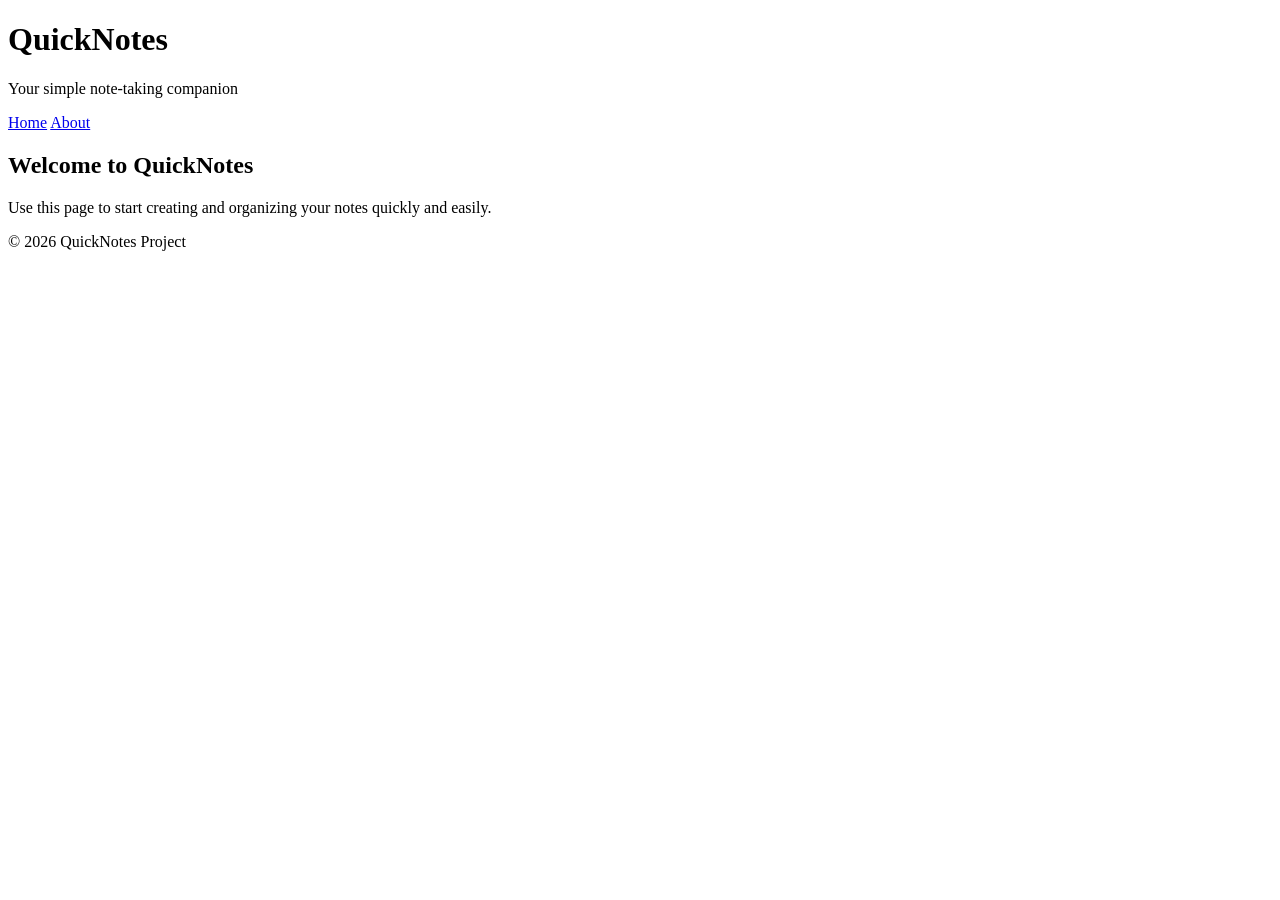
<file: day-1/index.html>
<!DOCTYPE html>
<html lang="en">
<head>
  <meta charset="UTF-8">
  <title>QuickNotes</title>
</head>
<body>
  <header>
    <h1>QuickNotes</h1>
    <p>Your simple note‑taking companion</p>
    <nav>
      <a href="index.html">Home</a>
      <a href="about.html">About</a>
    </nav>
  </header>

  <main>
    <h2>Welcome to QuickNotes</h2>
    <p>Use this page to start creating and organizing your notes quickly and easily.</p>
  </main>

  <footer>
    <p>&copy; 2026 QuickNotes Project</p>
  </footer>
</body>
</html>
</file>
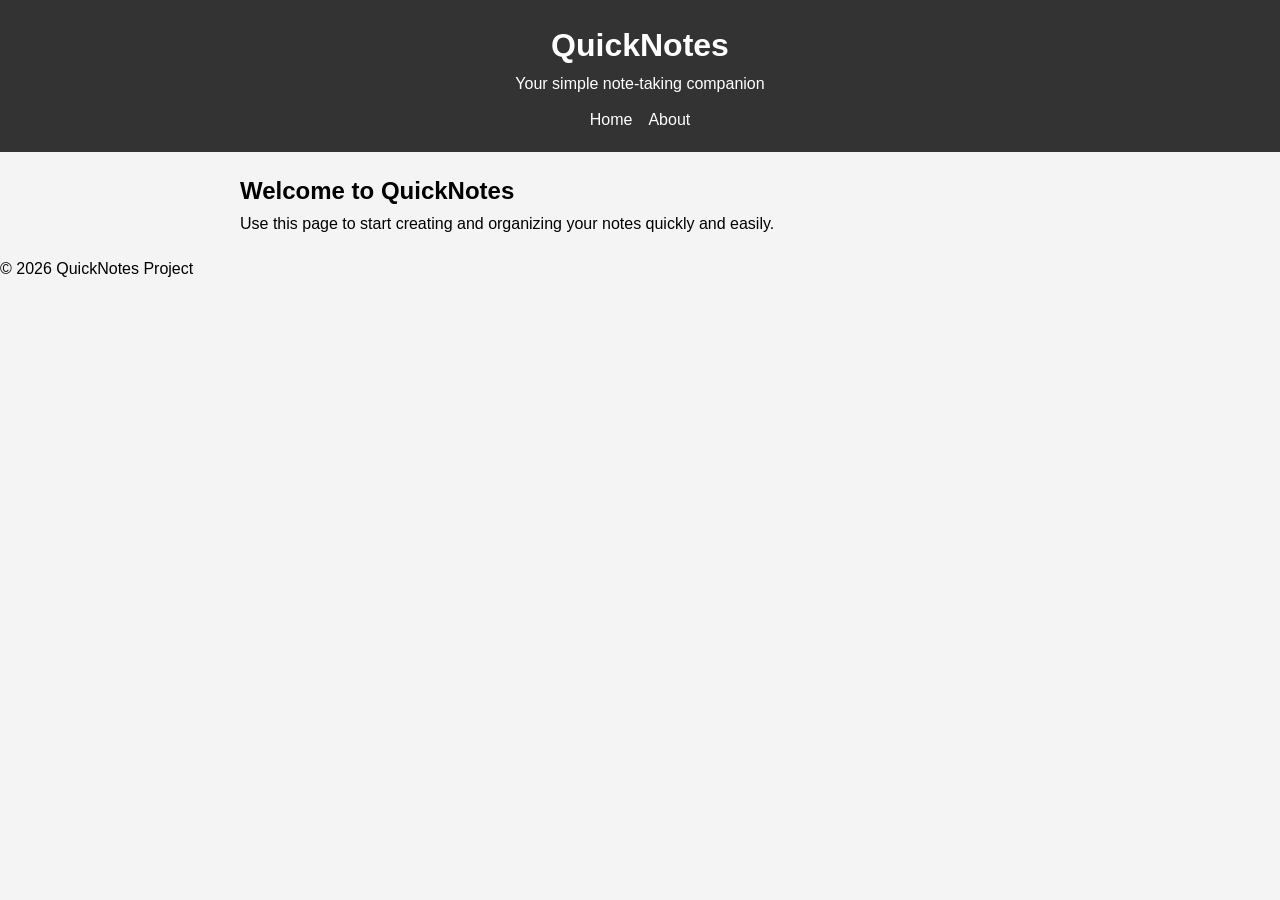
<file: day-2/index.html>
<!DOCTYPE html>
<html lang="en">
<head>
  <meta charset="UTF-8">
  <title>QuickNotes</title>
  <link rel="stylesheet" href="style.css">
</head>
<body>
  <header>
    <h1>QuickNotes</h1>
    <p>Your simple note‑taking companion</p>
    <nav>
      <a href="index.html">Home</a>
      <a href="about.html">About</a>
    </nav>
  </header>

  <main>
    <h2>Welcome to QuickNotes</h2>
    <p>Use this page to start creating and organizing your notes quickly and easily.</p>
  </main>

  <footer>
    <p>&copy; 2026 QuickNotes Project</p>
  </footer>
</body>
</html>
</file>
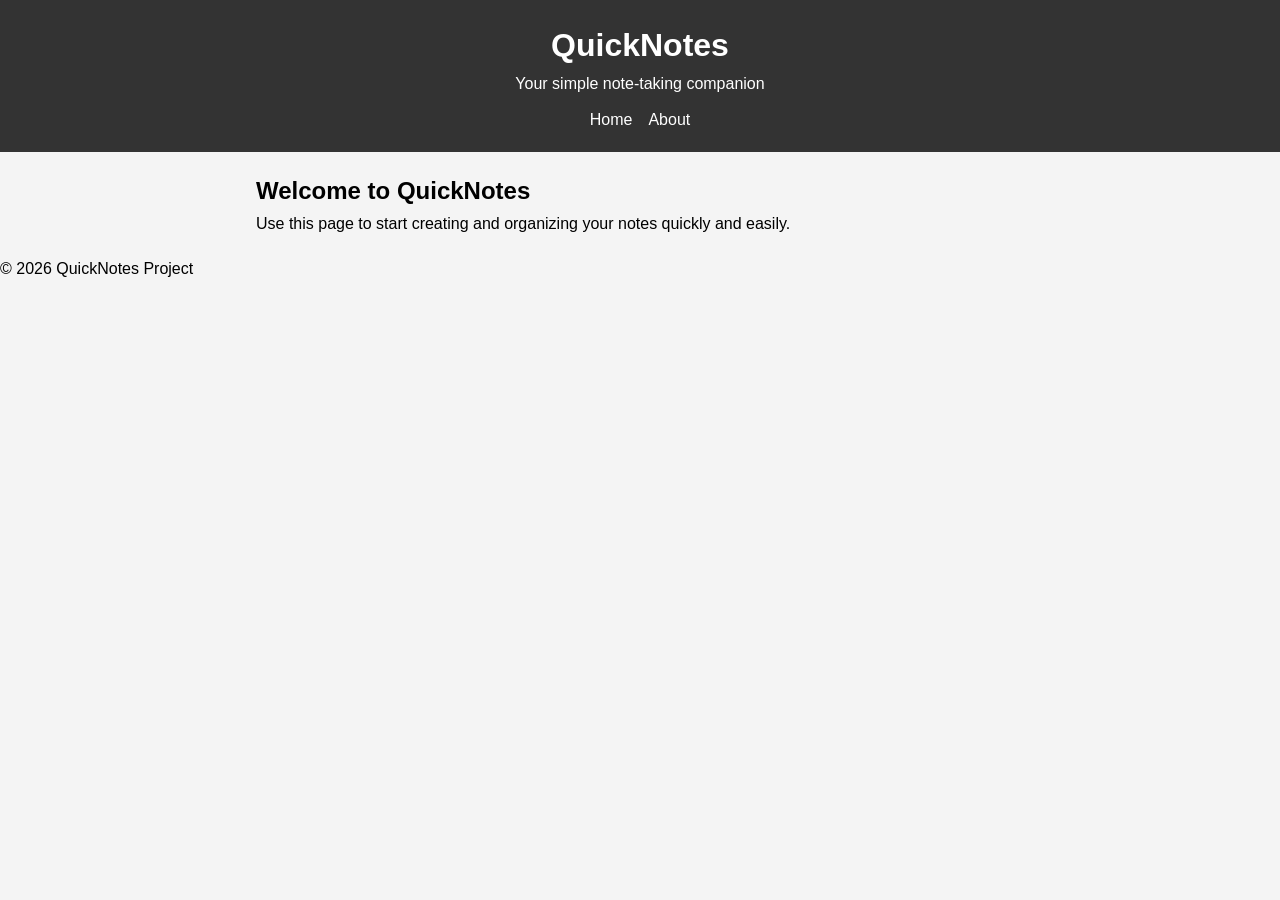
<file: day2/index.html>
<!DOCTYPE html>
<html lang="en">
<head>
  <meta charset="UTF-8">
  <meta name="viewport" content="width=device-width, initial-scale=1.0">
  <title>QuickNotes</title>
  <link rel="stylesheet" href="style.css">
</head>
<body>
  <header>
    <h1>QuickNotes</h1>
    <p>Your simple note‑taking companion</p>
    <nav>
      <a href="index.html">Home</a>
      <a href="about.html">About</a>
    </nav>
  </header>

  <main>
    <h2>Welcome to QuickNotes</h2>
    <p>Use this page to start creating and organizing your notes quickly and easily.</p>
  </main>

  <footer>
    <p>&copy; 2026 QuickNotes Project</p>
  </footer>
</body>
</html>
</file>
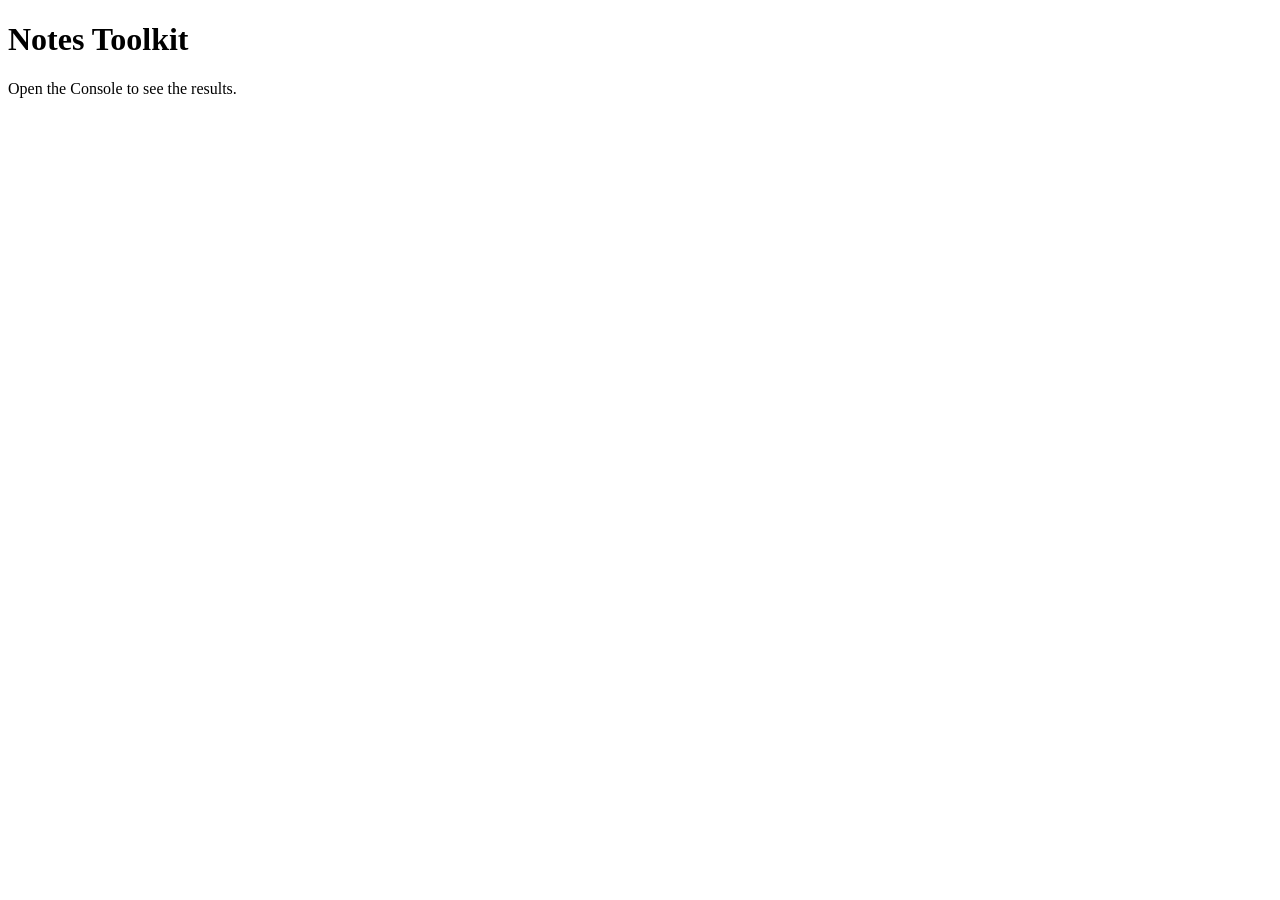
<file: day3/index.html>
<!DOCTYPE html>
<html lang="en">
<head>
  <meta charset="UTF-8">
  <meta name="viewport" content="width=device-width, initial-scale=1">
  <title>Notes Toolkit</title>
  <script src="script.js" defer></script>
</head>
<body>
  <h1>Notes Toolkit</h1>
  <p>Open the Console to see the results.</p>
</body>
</html>
</file>
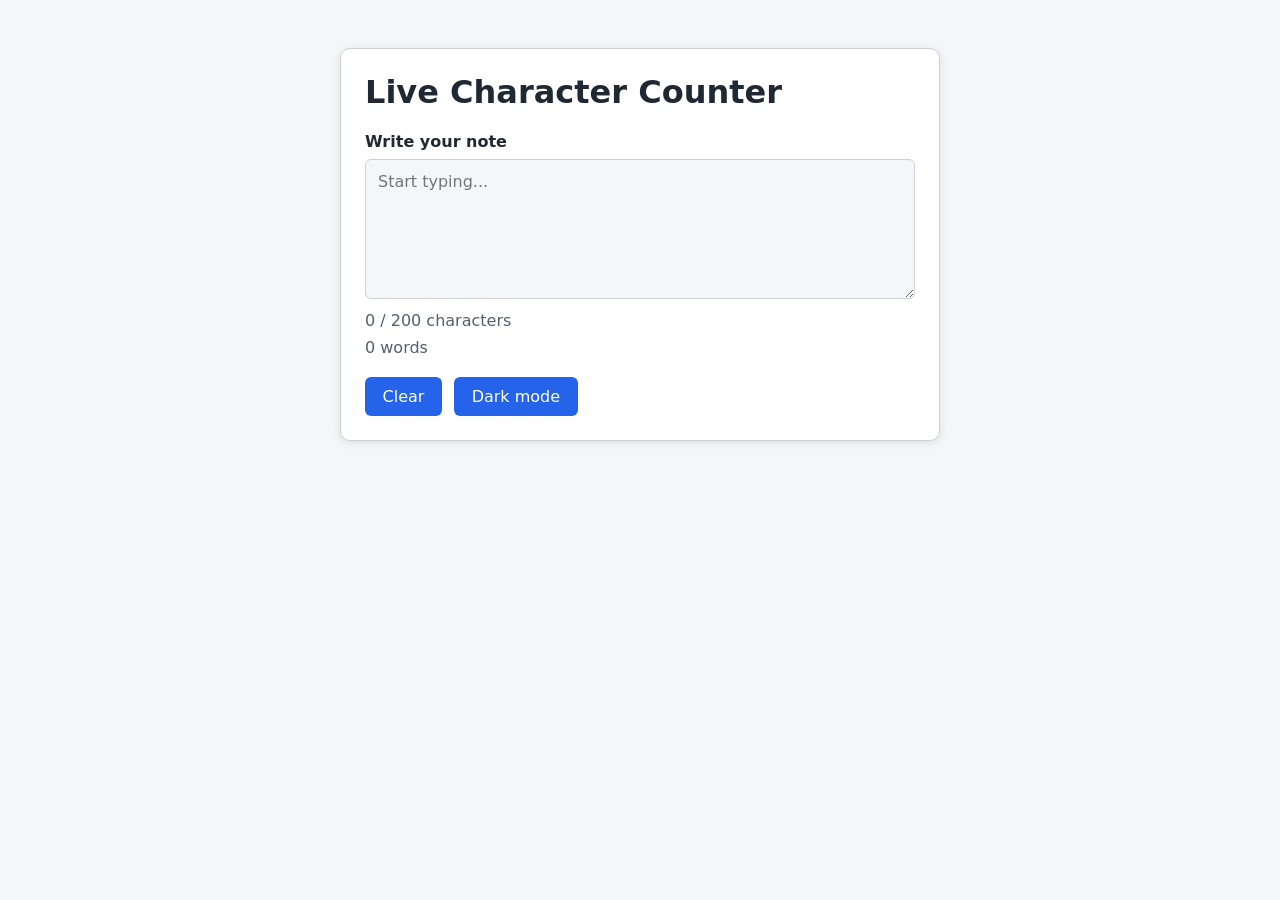
<file: day4/index.html>
<!DOCTYPE html>
<html lang="en">
<head>
  <meta charset="UTF-8">
  <meta name="viewport" content="width=device-width, initial-scale=1.0">
  <title>Live Character Counter</title>
  <link rel="stylesheet" href="style.css">
  <script src="script.js" defer></script>
</head>
<body>
  <main>
    <h1>Live Character Counter</h1>

    <label for="note-text">Write your note</label>
    <textarea id="note-text" name="note-text" rows="6" placeholder="Start typing..."></textarea>

    <p id="char-count">0 / 200 characters</p>
    <p id="word-count">0 words</p>

    <div class="buttons">
      <button id="clear-btn" type="button">Clear</button>
      <button id="theme-toggle" type="button">Dark mode</button>
    </div>
  </main>
</body>
</html>
</file>
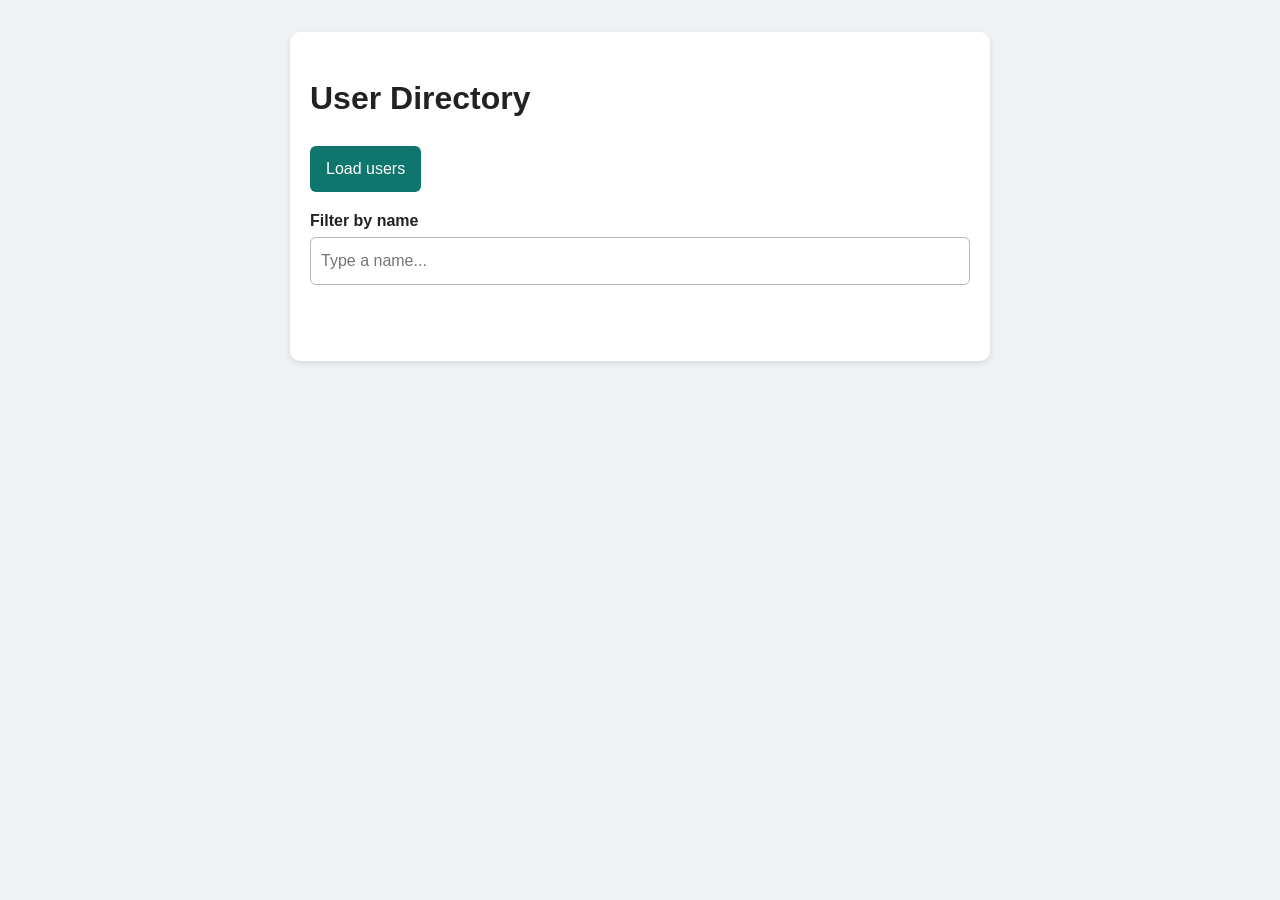
<file: day5/Index.html>
<!DOCTYPE html>
<html lang="en">
<head>
  <meta charset="UTF-8">
  <meta name="viewport" content="width=device-width, initial-scale=1.0">
  <title>User Directory</title>
  <script src="users.js" defer></script>
  <style>
    * { box-sizing: border-box; }
    body { margin: 0; padding: 1rem; font-family: Arial, sans-serif; line-height: 1.6; background: #eef2f5; color: #222; }
    main { max-width: 700px; margin: 1rem auto; padding: 1.25rem; background: #fff; border-radius: 10px; box-shadow: 0 2px 6px rgba(0, 0, 0, 0.1); }
    label { display: block; margin: 1rem 0 4px; font-weight: bold; }
    input { width: 100%; padding: 10px; font: inherit; border: 1px solid #b0b8c0; border-radius: 6px; }
    button { padding: 10px 16px; font: inherit; color: #fff; background: #0f766e; border: none; border-radius: 6px; cursor: pointer; }
    button:hover { background: #0b5550; }
    button:disabled { background: #8aa8a5; cursor: not-allowed; }
    #status { color: #555; min-height: 1.5rem; }
    #users-list { padding: 0; list-style: none; }
    .user { margin-bottom: 12px; padding: 12px 14px; border: 1px solid #dde2e6; border-left: 6px solid #0f766e; border-radius: 8px; background: #fafafa; }
    .user p { margin: 0; }
    .user-name { font-weight: bold; font-size: 1.1rem; }
    .message { color: #666; }
  </style>
</head>
<body>
  <main>
    <h1>User Directory</h1>

    <button id="load-users" type="button">Load users</button>

    <label for="filter-input">Filter by name</label>
    <input type="text" id="filter-input" name="filter-input" placeholder="Type a name...">

    <p id="status" aria-live="polite"></p>
    <ul id="users-list"></ul>
  </main>
</body>
</html>
</file>
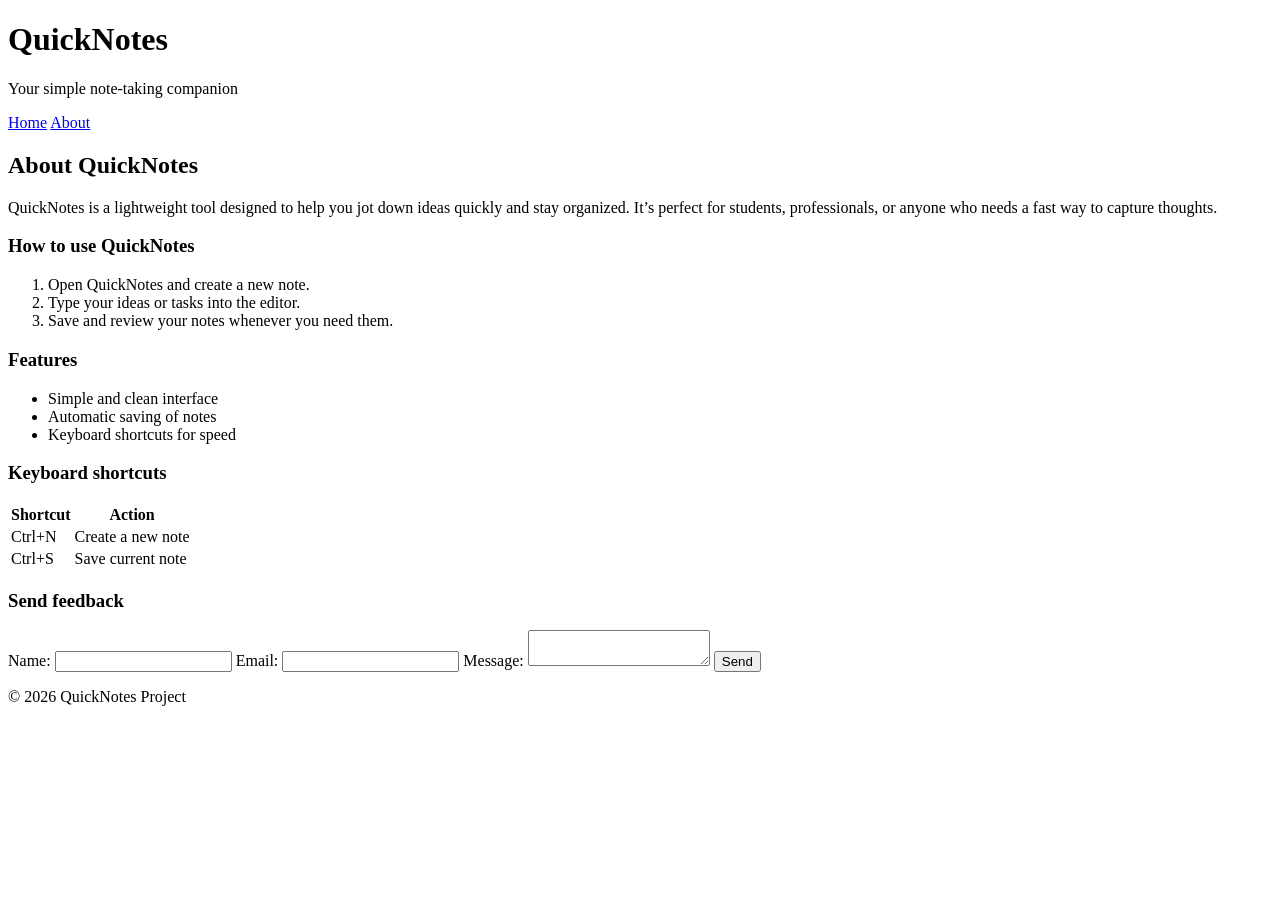
<file: day-1/about.html>
<!DOCTYPE html>
<html lang="en">
<head>
  <meta charset="UTF-8">
  <title>About QuickNotes</title>
</head>
<body>
  <header>
    <h1>QuickNotes</h1>
    <p>Your simple note‑taking companion</p>
    <nav>
      <a href="index.html">Home</a>
      <a href="about.html">About</a>
    </nav>
  </header>

  <main>
    <h2>About QuickNotes</h2>
    <p>QuickNotes is a lightweight tool designed to help you jot down ideas quickly and stay organized. It’s perfect for students, professionals, or anyone who needs a fast way to capture thoughts.</p>

    <section>
      <h3>How to use QuickNotes</h3>
      <ol>
        <li>Open QuickNotes and create a new note.</li>
        <li>Type your ideas or tasks into the editor.</li>
        <li>Save and review your notes whenever you need them.</li>
      </ol>
    </section>

    <section>
      <h3>Features</h3>
      <ul>
        <li>Simple and clean interface</li>
        <li>Automatic saving of notes</li>
        <li>Keyboard shortcuts for speed</li>
      </ul>
    </section>

    <section>
      <h3>Keyboard shortcuts</h3>
      <table>
        <tr>
          <th>Shortcut</th>
          <th>Action</th>
        </tr>
        <tr>
          <td>Ctrl+N</td>
          <td>Create a new note</td>
        </tr>
        <tr>
          <td>Ctrl+S</td>
          <td>Save current note</td>
        </tr>
      </table>
    </section>

    <section>
      <h3>Send feedback</h3>
      <form>
        <label for="name">Name:</label>
        <input type="text" id="name" required>

        <label for="email">Email:</label>
        <input type="email" id="email" required>

        <label for="message">Message:</label>
        <textarea id="message" required></textarea>

        <button type="submit">Send</button>
      </form>
    </section>
  </main>

  <footer>
    <p>&copy; 2026 QuickNotes Project</p>
  </footer>
</body>
</html>
</file>
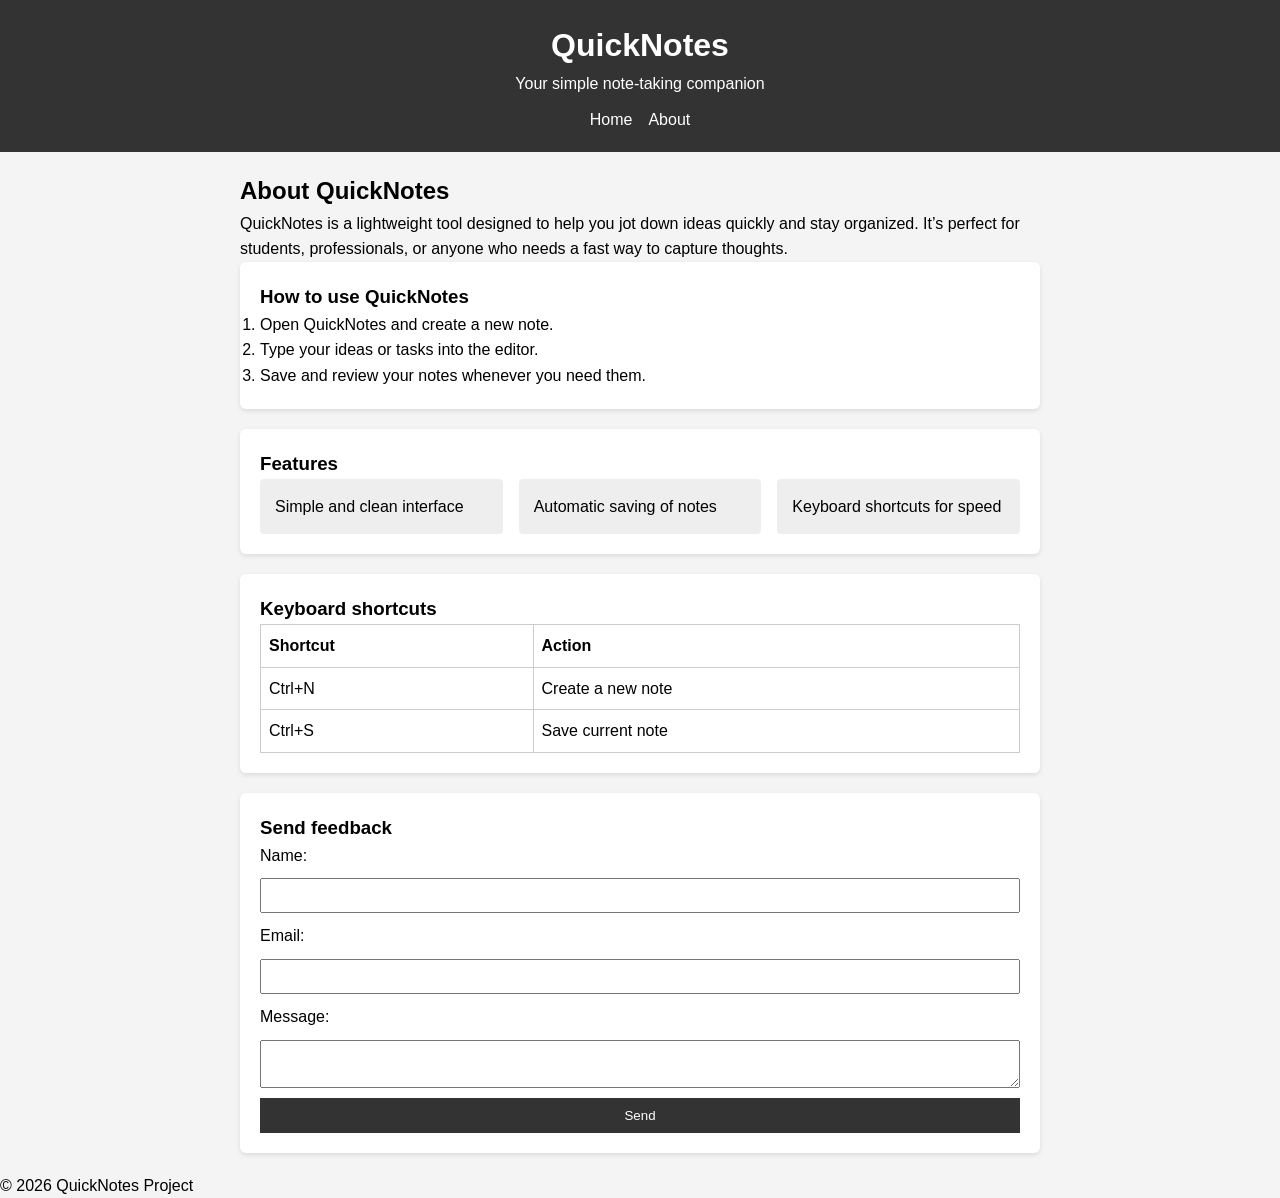
<file: day-2/about.html>
<!DOCTYPE html>
<html lang="en">
<head>
  <meta charset="UTF-8">
  <title>About QuickNotes</title>
  <link rel="stylesheet" href="style.css">
</head>
<body>
  <header>
    <h1>QuickNotes</h1>
    <p>Your simple note‑taking companion</p>
    <nav>
      <a href="index.html">Home</a>
      <a href="about.html">About</a>
    </nav>
  </header>

  <main>
    <h2>About QuickNotes</h2>
    <p>QuickNotes is a lightweight tool designed to help you jot down ideas quickly and stay organized. It’s perfect for students, professionals, or anyone who needs a fast way to capture thoughts.</p>

    <section>
      <h3>How to use QuickNotes</h3>
      <ol>
        <li>Open QuickNotes and create a new note.</li>
        <li>Type your ideas or tasks into the editor.</li>
        <li>Save and review your notes whenever you need them.</li>
      </ol>
    </section>

    <section>
      <h3>Features</h3>
      <ul class="features">
        <li>Simple and clean interface</li>
        <li>Automatic saving of notes</li>
        <li>Keyboard shortcuts for speed</li>
      </ul>
    </section>

    <section>
      <h3>Keyboard shortcuts</h3>
      <table>
        <tr>
          <th>Shortcut</th>
          <th>Action</th>
        </tr>
        <tr>
          <td>Ctrl+N</td>
          <td>Create a new note</td>
        </tr>
        <tr>
          <td>Ctrl+S</td>
          <td>Save current note</td>
        </tr>
      </table>
    </section>

    <section>
      <h3>Send feedback</h3>
      <form>
        <label for="name">Name:</label>
        <input type="text" id="name" required>

        <label for="email">Email:</label>
        <input type="email" id="email" required>

        <label for="message">Message:</label>
        <textarea id="message" required></textarea>

        <button type="submit">Send</button>
      </form>
    </section>
  </main>

  <footer>
    <p>&copy; 2026 QuickNotes Project</p>
  </footer>
</body>
</html>
</file>
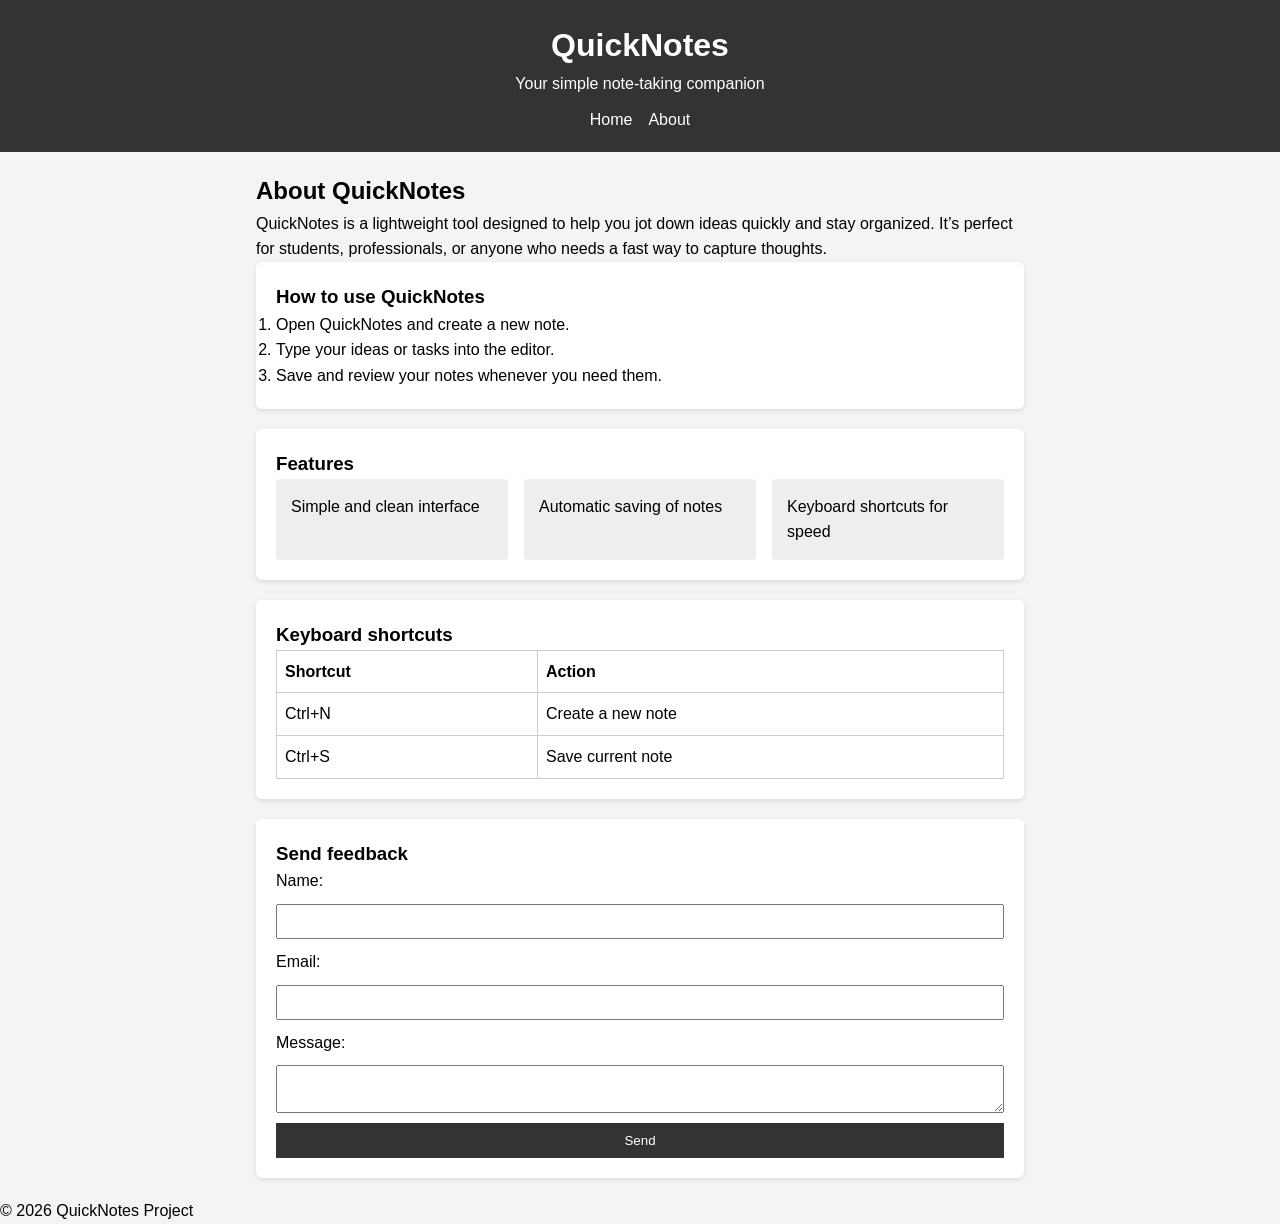
<file: day2/about.html>
<!DOCTYPE html>
<html lang="en">
<head>
  <meta charset="UTF-8">
  <meta name="viewport" content="width=device-width, initial-scale=1.0">
  <title>About QuickNotes</title>
  <link rel="stylesheet" href="style.css">
</head>
<body>
  <header>
    <h1>QuickNotes</h1>
    <p>Your simple note‑taking companion</p>
    <nav>
      <a href="index.html">Home</a>
      <a href="about.html">About</a>
    </nav>
  </header>

  <main>
    <h2>About QuickNotes</h2>
    <p>QuickNotes is a lightweight tool designed to help you jot down ideas quickly and stay organized. It’s perfect for students, professionals, or anyone who needs a fast way to capture thoughts.</p>

    <section>
      <h3>How to use QuickNotes</h3>
      <ol>
        <li>Open QuickNotes and create a new note.</li>
        <li>Type your ideas or tasks into the editor.</li>
        <li>Save and review your notes whenever you need them.</li>
      </ol>
    </section>

    <section>
      <h3>Features</h3>
      <ul class="features">
        <li>Simple and clean interface</li>
        <li>Automatic saving of notes</li>
        <li>Keyboard shortcuts for speed</li>
      </ul>
    </section>

    <section>
      <h3>Keyboard shortcuts</h3>
      <table>
        <tr>
          <th>Shortcut</th>
          <th>Action</th>
        </tr>
        <tr>
          <td>Ctrl+N</td>
          <td>Create a new note</td>
        </tr>
        <tr>
          <td>Ctrl+S</td>
          <td>Save current note</td>
        </tr>
      </table>
    </section>

    <section>
      <h3>Send feedback</h3>
      <form>
        <label for="name">Name:</label>
        <input type="text" id="name" name="name" required>

        <label for="email">Email:</label>
        <input type="email" id="email" name="email" required>

        <label for="message">Message:</label>
        <textarea id="message" name="message" required></textarea>

        <button type="submit">Send</button>
      </form>
    </section>
  </main>

  <footer>
    <p>&copy; 2026 QuickNotes Project</p>
  </footer>
</body>
</html>
</file>
<file: day-2/style.css>
/* Reset */
* {
  box-sizing: border-box;
  margin: 0;
  padding: 0;
}

/* Base styles */
body {
  font-family: Arial, sans-serif;
  background-color: #f4f4f4;
  line-height: 1.6;
}
header {
  background: #333;
  color: white;
  padding: 20px;
  text-align: center;
}

nav {
  display: flex;
  justify-content: center;
  gap: 16px;
  margin-top: 10px;
}

nav a {
  color: white;
  text-decoration: none;
  transition: color 0.3s;
}

nav a:hover {
  color: yellow;
}
main {
  max-width: 800px;
  margin: 20px auto;
}

section {
  background: white;
  padding: 20px;
  margin-bottom: 20px;
  border-radius: 6px;
  box-shadow: 0 2px 5px rgba(0,0,0,0.1);
}
.features {
  display: grid;
  grid-template-columns: repeat(auto-fit, minmax(180px, 1fr));
  gap: 16px;
  list-style: none;
}

.features li {
  background: #eee;
  padding: 15px;
  border-radius: 4px;
}
table {
  width: 100%;
  border-collapse: collapse;
}

th, td {
  border: 1px solid #ccc;
  padding: 8px;
  text-align: left;
}
form {
  display: flex;
  flex-direction: column;
  gap: 10px;
}

input, textarea {
  width: 100%;
  padding: 8px;
}

button {
  padding: 10px;
  background: #333;
  color: white;
  border: none;
  cursor: pointer;
  transition: background 0.3s;
}

button:hover {
  background: #555;
}
@media (max-width: 600px) {
  header {
    padding: 10px;
  }

  header h1 {
    font-size: 1.5em;
  }
}
</file>
<file: day2/style.css>
/* Reset */
* {
  box-sizing: border-box;
  margin: 0;
  padding: 0;
}

/* Base styles */
body {
  font-family: Arial, sans-serif;
  background-color: #f4f4f4;
  line-height: 1.6;
}
header {
  background: #333;
  color: white;
  padding: 20px;
  text-align: center;
}

nav {
  display: flex;
  justify-content: center;
  gap: 16px;
  margin-top: 10px;
}

nav a {
  color: white;
  text-decoration: none;
  transition: color 0.3s;
}

nav a:hover {
  color: yellow;
}
main {
  max-width: 800px;
  margin: 20px auto;
  padding: 0 1rem;
}

section {
  background: white;
  padding: 20px;
  margin-bottom: 20px;
  border-radius: 6px;
  box-shadow: 0 2px 5px rgba(0,0,0,0.1);
}
.features {
  display: grid;
  grid-template-columns: repeat(auto-fit, minmax(180px, 1fr));
  gap: 16px;
  list-style: none;
}

.features li {
  background: #eee;
  padding: 15px;
  border-radius: 4px;
}
table {
  width: 100%;
  border-collapse: collapse;
}

th, td {
  border: 1px solid #ccc;
  padding: 8px;
  text-align: left;
}
form {
  display: flex;
  flex-direction: column;
  gap: 10px;
}

input, textarea {
  width: 100%;
  padding: 8px;
}

button {
  padding: 10px;
  background: #333;
  color: white;
  border: none;
  cursor: pointer;
  transition: background 0.3s;
}

button:hover {
  background: #555;
}
@media (max-width: 600px) {
  header {
    padding: 10px;
  }

  header h1 {
    font-size: 1.5em;
  }
}
</file>
<file: day4/style.css>
/* Colours are variables, so the dark theme only redefines them */
:root {
  --bg: #f4f6f8;
  --card: #ffffff;
  --text: #1f2933;
  --muted: #52606d;
  --border: #cbd2d9;
  --accent: #2563eb;
  --accent-hover: #1d4ed8;
  --warning: #d97706;
  --over: #c62828;
}

body.dark {
  --bg: #121820;
  --card: #1c2531;
  --text: #e4e7eb;
  --muted: #9aa5b1;
  --border: #3e4c59;
  --accent: #60a5fa;
  --accent-hover: #93c5fd;
  --warning: #fbbf24;
  --over: #f87171;
}

* {
  box-sizing: border-box;
}

body {
  margin: 0;
  padding: 1rem;
  font-family: system-ui, -apple-system, "Segoe UI", Roboto, sans-serif;
  background-color: var(--bg);
  color: var(--text);
  transition: background-color 0.2s, color 0.2s;
}

main {
  max-width: 600px;
  margin: 2rem auto;
  padding: 1.5rem;
  background-color: var(--card);
  border: 1px solid var(--border);
  border-radius: 10px;
  box-shadow: 0 2px 8px rgba(0, 0, 0, 0.1);
}

h1 {
  margin-top: 0;
}

label {
  display: block;
  margin-bottom: 0.5rem;
  font-weight: 600;
}

textarea {
  width: 100%;
  padding: 0.75rem;
  font: inherit;
  color: var(--text);
  background-color: var(--bg);
  border: 1px solid var(--border);
  border-radius: 6px;
  resize: vertical;
}

textarea:focus {
  outline: 2px solid var(--accent);
  outline-offset: 1px;
}

#char-count,
#word-count {
  margin: 0.5rem 0 0;
  color: var(--muted);
}

/* Character counter states: warning first, over after it so red wins */
.warning {
  color: var(--warning) !important;
}

.over {
  color: var(--over) !important;
  font-weight: bold;
}

.buttons {
  display: flex;
  gap: 0.75rem;
  margin-top: 1.25rem;
}

button {
  padding: 0.6rem 1.1rem;
  font: inherit;
  color: #ffffff;
  background-color: var(--accent);
  border: none;
  border-radius: 6px;
  cursor: pointer;
}

button:hover {
  background-color: var(--accent-hover);
}

body.dark button {
  color: #121820;
}
</file>
